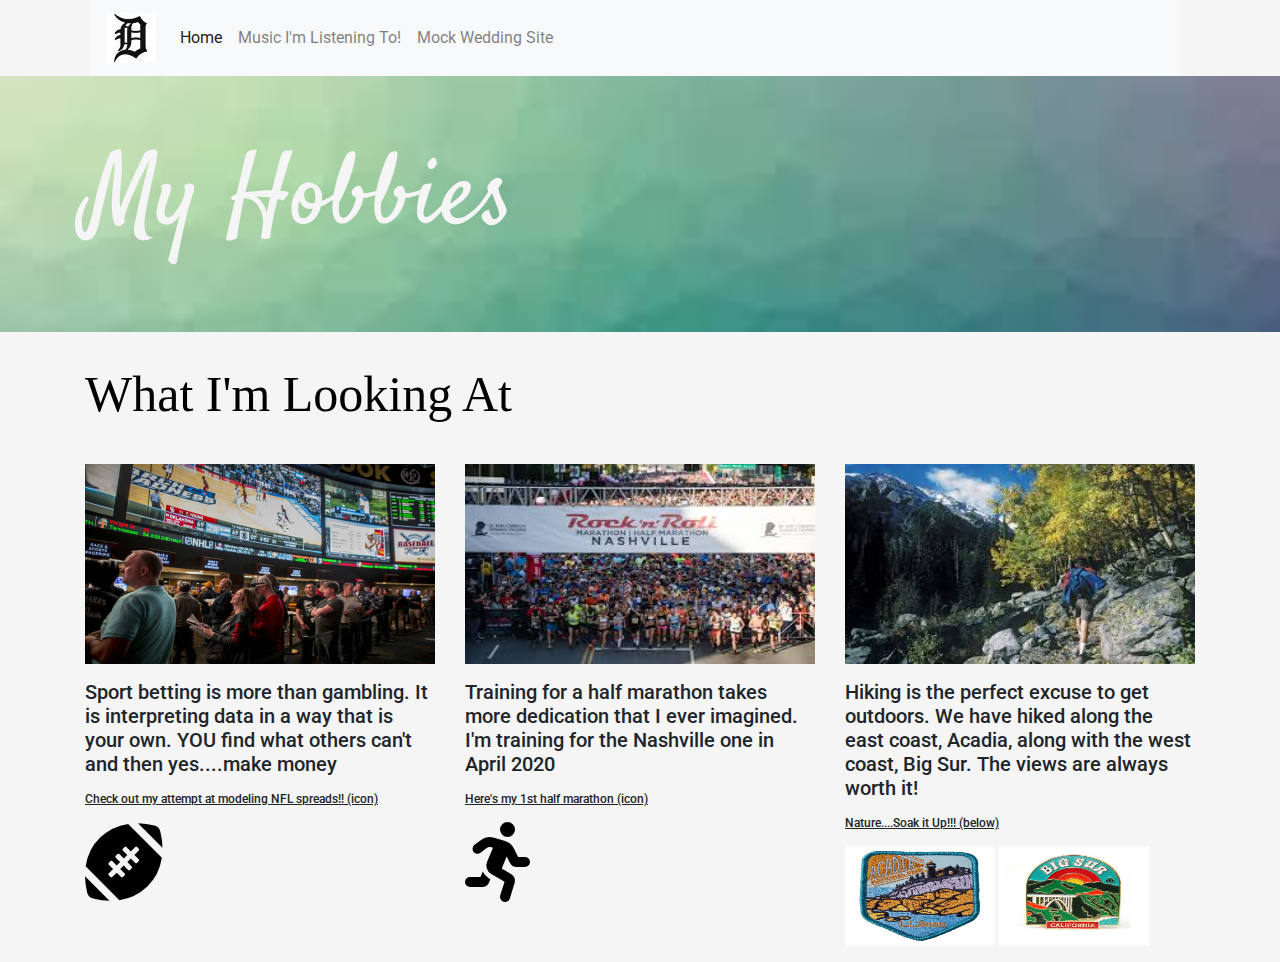
<file: index.html>
<!DOCTYPE html>
<html lang="en">
<head>
  <!-- Required meta tags -->
  <meta charset="utf-8">
  <meta name="viewport" content="width=device-width, initial-scale=1, shrink-to-fit=no">

  <!-- Google Fonts -->
  <!-- Swap out "Roboto" for the font(s) you want to use -->
  <link href="https://fonts.googleapis.com/css?family=Roboto|Arvo|Dancing+Script|Satisfy|ZCOOL+QingKe+HuangYou&display=swap" rel="stylesheet">
  
  <!-- Font Awesome -->
  <link rel="stylesheet" href="https://use.fontawesome.com/releases/v5.12.0/css/all.css" origin="anonymous">

  <!-- Bootstrap CSS -->
  <link rel="stylesheet" href="https://stackpath.bootstrapcdn.com/bootstrap/4.4.1/css/bootstrap.min.css" integrity="sha384-Vkoo8x4CGsO3+Hhxv8T/Q5PaXtkKtu6ug5TOeNV6gBiFeWPGFN9MuhOf23Q9Ifjh" crossorigin="anonymous">
  
  <!-- CSS -->
  <link rel="stylesheet" href="styles.css">

  <title>My Life!</title>
</head>
<body>
  <nav class="navbar navbar-expand-lg navbar-light bg-light">
    <a class="navbar-brand"><img src="English D.jpg" alt="D"></a>
    <button class="navbar-toggler" type="button" data-toggle="collapse" data-target="#navbarNav" aria-controls="navbarNav" aria-expanded="false" aria-label="Toggle navigation">
      <span class="navbar-toggler-icon"></span>
    </button>
    <div class="collapse navbar-collapse" id="navbarNav">
      <ul class="navbar-nav">
        <li class="nav-item active">
          <a class="nav-link" href="index.html">Home <span class="sr-only">(current)</span></a>
        </li>
        <li class="nav-item">
          <a class="nav-link" href="music.html">Music I'm Listening To!</a>
        </li>
        <li class="nav-item">
          <a class="nav-link" href="mockwedding.html">Mock Wedding Site</a>
        </li>
        
        
      </ul>
    </div>
  </nav>

  <div class="jumbotron jumbotron-fluid">
    <div class="container">
      <h1 class="display-4">My Hobbies</h1>
  </div>
  </div>
  <p> 
    <div class ="container">
      <div class="row">
        <div class ="col text-center">
      <h2>What I'm Looking At</h2>
    </div>
  </p>

  <div class="container">
    <div class="first">
      <div class="row">
        <div class="col"><img src="Sports Betting.jpg" alt="sportsbetting">
          <p><h3> Sport betting is more than gambling. It is interpreting data in a way that is your own. 
            YOU find what others can't and then yes....make money</h3></p>
          <p><h4>Check out my attempt at modeling NFL spreads!! (icon)</h4></p>
          <p><a class="fas fa-football-ball fa-5x" href="https://docs.google.com/spreadsheets/d/1rbetsvpSYOVrVm0mqaSkccJCy7_Cs1furze4Jes731I/edit#gid=1456623253" target="_blank">
          </i></a></p></div>
          <div class="col"><img src="Nashville Marathon.jpg" alt="Nashville">
            <p><h3>  Training for a half marathon takes more dedication that I ever imagined. I'm training
            for the Nashville one in April 2020 </h3></p>
            <p><h4>Here's my 1st half marathon (icon)</h4></p>
            <p><a class="fas fa-running fa-5x" href= "https://www.athlinks.com/event/5062/results/Event/732965/Course/1213517/Bib/2448" target="_blank"></a></p></div>
        <div class="col"><img src="Hiking.jpg" alt="hiking">
          <p><h3> Hiking is the perfect excuse to get outdoors.
            We have hiked along the east coast, Acadia, along with the west coast, Big Sur. The views are always worth it!
          </h3></p>
          <p><h4>Nature....Soak it Up!!! (below)</h4></p>
          <p><div class = "hiking"><a href="https://www.npca.org/parks/acadia-national-park?s_src=g_grants_ads&gclid=CjwKCAiAjrXxBRAPEiwAiM3DQn4ReVwrCdb5hqaqDg6LPgxmZuU6T3GEbzEUuqIJyjrYDQjhKj98dhoCwfoQAvD_BwE" target="_blank">
            <img src="Acadia.jpg" alt=""></a>
            <a href = "https://www.bigsurcalifornia.org/" target="_blank"> <img src="Big Sur.jpg"></a></p></div></div>
              </div>
    </div>  
  </div>  
</p>

<script src="https://code.jquery.com/jquery-3.4.1.slim.min.js" integrity="sha384-J6qa4849blE2+poT4WnyKhv5vZF5SrPo0iEjwBvKU7imGFAV0wwj1yYfoRSJoZ+n" crossorigin="anonymous"></script>
<script src="https://cdn.jsdelivr.net/npm/popper.js@1.16.0/dist/umd/popper.min.js" integrity="sha384-Q6E9RHvbIyZFJoft+2mJbHaEWldlvI9IOYy5n3zV9zzTtmI3UksdQRVvoxMfooAo" crossorigin="anonymous"></script>
<script src="https://stackpath.bootstrapcdn.com/bootstrap/4.4.1/js/bootstrap.min.js" integrity="sha384-wfSDF2E50Y2D1uUdj0O3uMBJnjuUD4Ih7YwaYd1iqfktj0Uod8GCExl3Og8ifwB6" crossorigin="anonymous"></script>
</body>

</html>
</file>
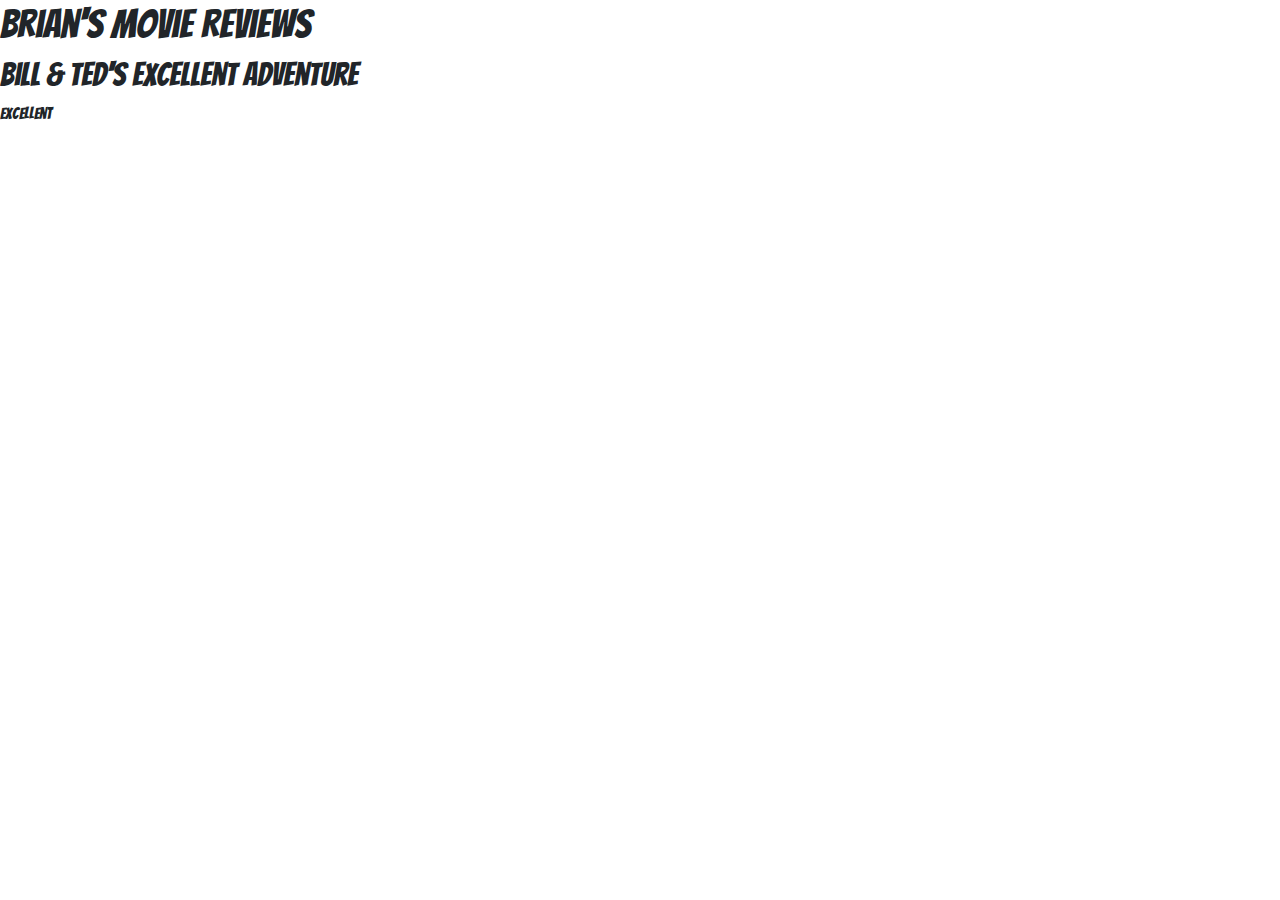
<file: Fonts.html>
<!doctype html>
<html lang="en">
  <head>
    <!-- Required meta tags -->
    <meta charset="utf-8">
    <meta name="viewport" content="width=device-width, initial-scale=1, shrink-to-fit=no">

    <!-- Google Fonts -->
    <!-- Swap out "Roboto" for the font(s) you want to use -->
    <link href="https://fonts.googleapis.com/css?family=Bangers&display=swap" rel="stylesheet">
    
    <!-- Font Awesome -->
    <link rel="stylesheet" href="https://use.fontawesome.com/releases/v5.12.0/css/all.css" integrity="sha384-UHRtZLI+pbxtHCWp1t77Bi1L4ZtiqrqD80Kn4Z8NTSRyMA2Fd33n5dQ8lWUE00s/" crossorigin="anonymous">

    <!-- Bootstrap CSS -->
    <link rel="stylesheet" href="https://stackpath.bootstrapcdn.com/bootstrap/4.4.1/css/bootstrap.min.css" integrity="sha384-Vkoo8x4CGsO3+Hhxv8T/Q5PaXtkKtu6ug5TOeNV6gBiFeWPGFN9MuhOf23Q9Ifjh" crossorigin="anonymous">
    
    <!-- Your own CSS -->
    <style>
      body{font-family: 'Bangers', cursive;}
    </style>

    <title>Hello world!</title>
  </head>
  <body>
    <!-- Your stuff goes here -->
      <h1> Brian's Movie Reviews</h1>

      <h2>Bill & Ted's Excellent Adventure</h2>
      <p>Excellent</p>
    <!-- Optional JavaScript -->
    <!-- jQuery first, then Popper.js, then Bootstrap JS -->
    <script src="https://code.jquery.com/jquery-3.4.1.slim.min.js" integrity="sha384-J6qa4849blE2+poT4WnyKhv5vZF5SrPo0iEjwBvKU7imGFAV0wwj1yYfoRSJoZ+n" crossorigin="anonymous"></script>
    <script src="https://cdn.jsdelivr.net/npm/popper.js@1.16.0/dist/umd/popper.min.js" integrity="sha384-Q6E9RHvbIyZFJoft+2mJbHaEWldlvI9IOYy5n3zV9zzTtmI3UksdQRVvoxMfooAo" crossorigin="anonymous"></script>
    <script src="https://stackpath.bootstrapcdn.com/bootstrap/4.4.1/js/bootstrap.min.js" integrity="sha384-wfSDF2E50Y2D1uUdj0O3uMBJnjuUD4Ih7YwaYd1iqfktj0Uod8GCExl3Og8ifwB6" crossorigin="anonymous"></script>
  </body>
</html>
</file>
<file: Forms.html>
<!doctype html>
<html lang="en">
  <head>
    <!-- Required meta tags -->
    <meta charset="utf-8">
    <meta name="viewport" content="width=device-width, initial-scale=1, shrink-to-fit=no">

    <!-- Google Fonts -->
    <!-- Swap out "Roboto" for the font(s) you want to use -->
    <link href="https://fonts.googleapis.com/css?family=Roboto&display=swap" rel="stylesheet">
    
    <!-- Font Awesome -->
    <link rel="stylesheet" href="https://use.fontawesome.com/releases/v5.12.0/css/all.css" integrity="sha384-UHRtZLI+pbxtHCWp1t77Bi1L4ZtiqrqD80Kn4Z8NTSRyMA2Fd33n5dQ8lWUE00s/" crossorigin="anonymous">

    <!-- Bootstrap CSS -->
    <link rel="stylesheet" href="https://stackpath.bootstrapcdn.com/bootstrap/4.4.1/css/bootstrap.min.css" integrity="sha384-Vkoo8x4CGsO3+Hhxv8T/Q5PaXtkKtu6ug5TOeNV6gBiFeWPGFN9MuhOf23Q9Ifjh" crossorigin="anonymous">
    
    <!-- Your own CSS -->
    <link rel="stylesheet" href="styles.css">

    <title>Hello world!</title>
  </head>
  <body>
    <!-- Your stuff goes here -->
    <form action="https://maps.google.com">
      <input type="text" name="q">
      <button type="submit">submit</button>
    </form>

    <!-- Optional JavaScript -->
    <!-- jQuery first, then Popper.js, then Bootstrap JS -->
    <script src="https://code.jquery.com/jquery-3.4.1.slim.min.js" integrity="sha384-J6qa4849blE2+poT4WnyKhv5vZF5SrPo0iEjwBvKU7imGFAV0wwj1yYfoRSJoZ+n" crossorigin="anonymous"></script>
    <script src="https://cdn.jsdelivr.net/npm/popper.js@1.16.0/dist/umd/popper.min.js" integrity="sha384-Q6E9RHvbIyZFJoft+2mJbHaEWldlvI9IOYy5n3zV9zzTtmI3UksdQRVvoxMfooAo" crossorigin="anonymous"></script>
    <script src="https://stackpath.bootstrapcdn.com/bootstrap/4.4.1/js/bootstrap.min.js" integrity="sha384-wfSDF2E50Y2D1uUdj0O3uMBJnjuUD4Ih7YwaYd1iqfktj0Uod8GCExl3Og8ifwB6" crossorigin="anonymous"></script>
  </body>
</html>
</file>
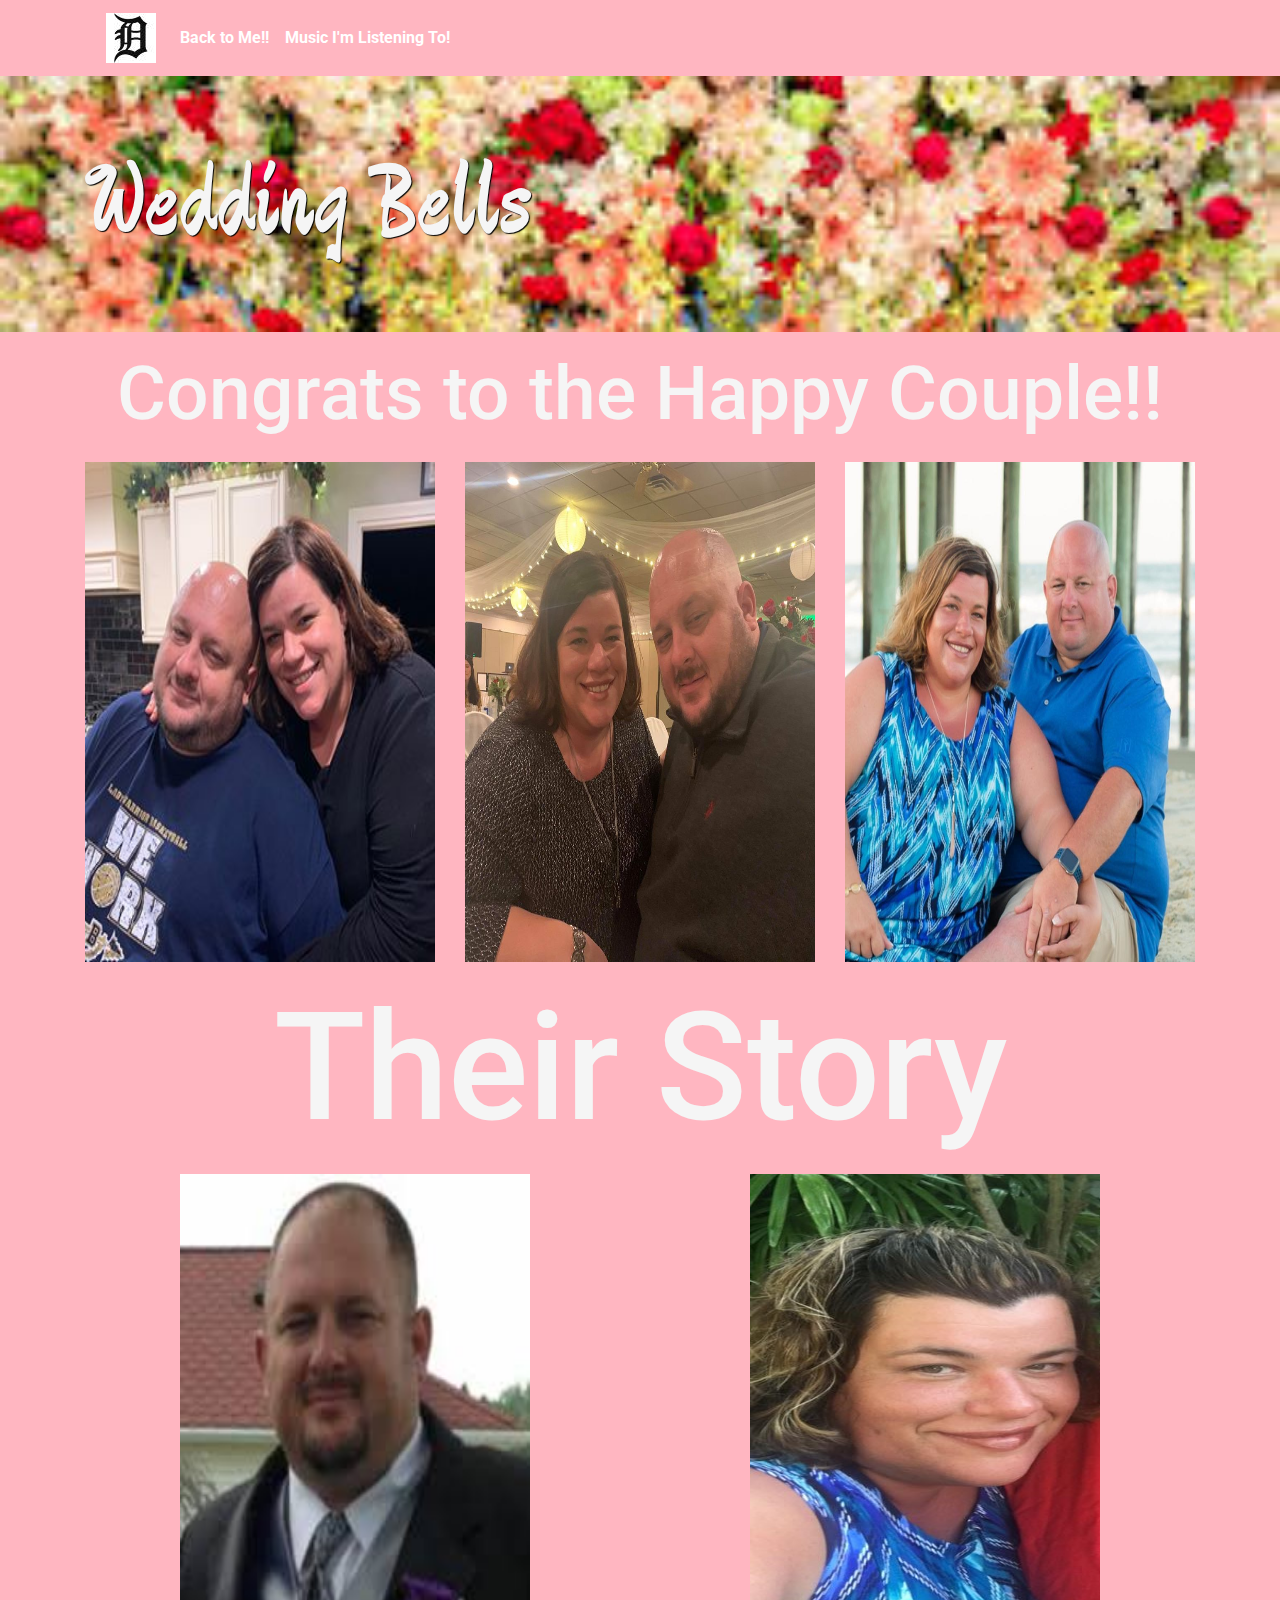
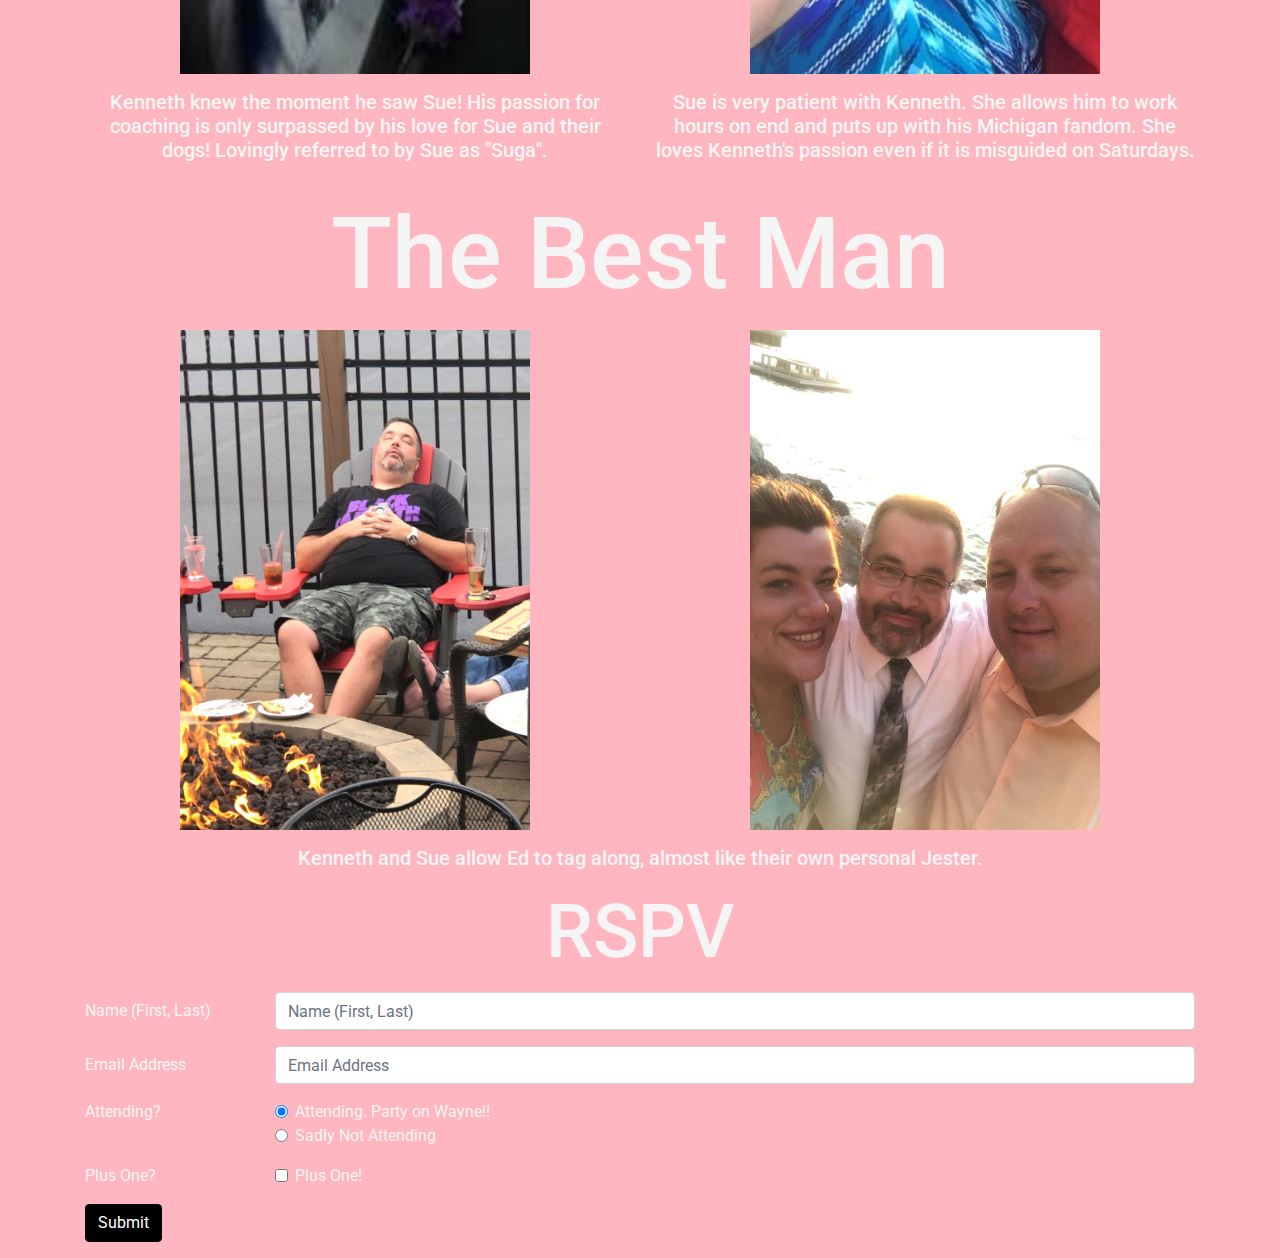
<file: mockwedding.html>
<!DOCTYPE html>
<html lang="en">
<head>
  <!-- Required meta tags -->
  <meta charset="utf-8">
  <meta name="viewport" content="width=device-width, initial-scale=1, shrink-to-fit=no">

  <!-- Google Fonts -->
  <!-- Swap out "Roboto" for the font(s) you want to use -->
  <link href="https://fonts.googleapis.com/css?family=Roboto|Arvo|Dancing+Script|Satisfy|Zhi+Mang+Xing|ZCOOL+QingKe+HuangYou&display=swap" rel="stylesheet">
  
  <!-- Font Awesome -->
  <link rel="stylesheet" href="https://use.fontawesome.com/releases/v5.12.0/css/all.css" origin="anonymous">

  <!-- Bootstrap CSS -->
  <link rel="stylesheet" href="https://stackpath.bootstrapcdn.com/bootstrap/4.4.1/css/bootstrap.min.css" integrity="sha384-Vkoo8x4CGsO3+Hhxv8T/Q5PaXtkKtu6ug5TOeNV6gBiFeWPGFN9MuhOf23Q9Ifjh" crossorigin="anonymous">
  
  <!-- CSS -->
  <link rel="stylesheet" href="stylesIII.css">

  <title>Mock Wedding!</title>
</head>
<body>
    <nav class="navbar navbar-expand-lg navbar-lightpink bg-lightpink">
        <a class="navbar-brand"><img src="English D.jpg" alt="D"></a>
        <button class="navbar-toggler" type="button" data-toggle="collapse" data-target="#navbarNav" aria-controls="navbarNav" aria-expanded="false" aria-label="Toggle navigation">
          <span class="navbar-toggler-icon"><i class="fas fa-bars"></i></span>
        </button>
        <div class="collapse navbar-collapse" id="navbarNav">
          <ul class="navbar-nav">
            <li class="nav-item active">
              <a class="nav-link" href="index.html">Back to Me!! <span class="sr-only">(current)</span></a>
            </li>
            <li class="nav-item">
              <a class="nav-link" href="music.html">Music I'm Listening To!</a>
            </li>          
          </ul>
        </div>
      </nav>

      <div class="jumbotron jumbotron-fluid">
        <div class="container">
          <h1 class="display-4">Wedding Bells</h1>
      </div>
      </div>
      <p> 
        <div class ="container">
          <div class="row">
            <div class ="col text-center">
          <h1>Congrats to the Happy Couple!!</h1>
            </div>
           </div>
        </div>
      </p>
      <div class="container">
        <div class="first">
          <div class="row"> 
              <div class="col"><img src="Kenny& Sue.jpg">
              </div>
              <div class="col"><img src="Kenny&Sue II.jpg">
              </div>
            <div class="col"><img src="Kenny&Sue III.jpg">
            </div>
           </div>
        </div>
       </div>
    <div class="container"><p><h3>Their Story</h3></p></div>
      <div class="container">
        <div class="Second">
          <div class="row">
            <div class="col"><img src="Kenneth Suit.jpg">
              <p><h4> Kenneth knew the moment he saw Sue! His passion for coaching is only surpassed by his love
                  for Sue and their dogs! Lovingly referred to by Sue as "Suga".</h4>
                </p>
            </div>
            <div class="col"><img src="Sue.jpg">
                <p><h4>  Sue is very patient with Kenneth. She allows him to work hours on end and puts up with 
                    his Michigan fandom. She loves Kenneth's passion even if it is misguided on Saturdays.
                    </h4>
                </p>
            </div>
          </div>
        </div>
     </div>

     <div class="container"><p><h2>  The Best Man  </h2></p></div>
      <div class="container">
        <div class="Third">
          <div class="row">
            <div class="col"><img src="Chuck.jpg"></div> <div class = "col"><img src ="Kenneth&Sue&Chuck.jpg">
            </div>
           </div>
        </div>
      </div>
      <p>
        <h4>Kenneth and Sue allow Ed to tag along, almost like their own personal Jester.</h4>
   </p>
     <div class="container"><p><h1>RSPV</h1></p></div>
     <div class="container"><p>
        <form>
            <div class="form-group row">
              <label for="inputEmail3" class="col-sm-2 col-form-label">Name (First, Last)</label>
              <div class="col-sm-10">
                <input type="email" class="form-control" id="inputEmail3" placeholder="Name (First, Last)">
              </div>
            </div>
            <div class="form-group row">
              <label for="inputPassword3" class="col-sm-2 col-form-label">Email Address</label>
              <div class="col-sm-10">
                <input type="password" class="form-control" id="inputPassword3" placeholder="Email Address">
              </div>
            </div>
            <fieldset class="form-group">
              <div class="row">
                <legend class="col-form-label col-sm-2 pt-0">Attending?</legend>
                <div class="col-sm-10">
                  <div class="form-check">
                    <input class="form-check-input" type="radio" name="gridRadios" id="gridRadios1" value="option1" checked>
                    <label class="form-check-label" for="gridRadios1">
                      Attending. Party on Wayne!!
                    </label>
                  </div>
                  <div class="form-check">
                    <input class="form-check-input" type="radio" name="gridRadios" id="gridRadios2" value="option2">
                    <label class="form-check-label" for="gridRadios2">
                      Sadly Not Attending
                    </label>
                  </div>
                </div>
              </div>
            </fieldset>
            <div class="form-group row">
                <div class="col-sm-2">Plus One?</div>
                <div class="col-sm-10">
                  <div class="form-check">
                    <input class="form-check-input" type="checkbox" id="gridCheck1">
                    <label class="form-check-label" for="gridCheck1">
                      Plus One!
                    </label>
                  </div>
                </div>
              </div>
              <div class="form-group row">
                <div class="col-sm-10">
                  <button type="submit" class="btn btn-primary">Submit</button>
                </div>
              </div>
            </form>
     </p></div>

<script src="https://code.jquery.com/jquery-3.4.1.slim.min.js" integrity="sha384-J6qa4849blE2+poT4WnyKhv5vZF5SrPo0iEjwBvKU7imGFAV0wwj1yYfoRSJoZ+n" crossorigin="anonymous"></script>
<script src="https://cdn.jsdelivr.net/npm/popper.js@1.16.0/dist/umd/popper.min.js" integrity="sha384-Q6E9RHvbIyZFJoft+2mJbHaEWldlvI9IOYy5n3zV9zzTtmI3UksdQRVvoxMfooAo" crossorigin="anonymous"></script>
<script src="https://stackpath.bootstrapcdn.com/bootstrap/4.4.1/js/bootstrap.min.js" integrity="sha384-wfSDF2E50Y2D1uUdj0O3uMBJnjuUD4Ih7YwaYd1iqfktj0Uod8GCExl3Og8ifwB6" crossorigin="anonymous"></script>
</body>
</html>
</file>
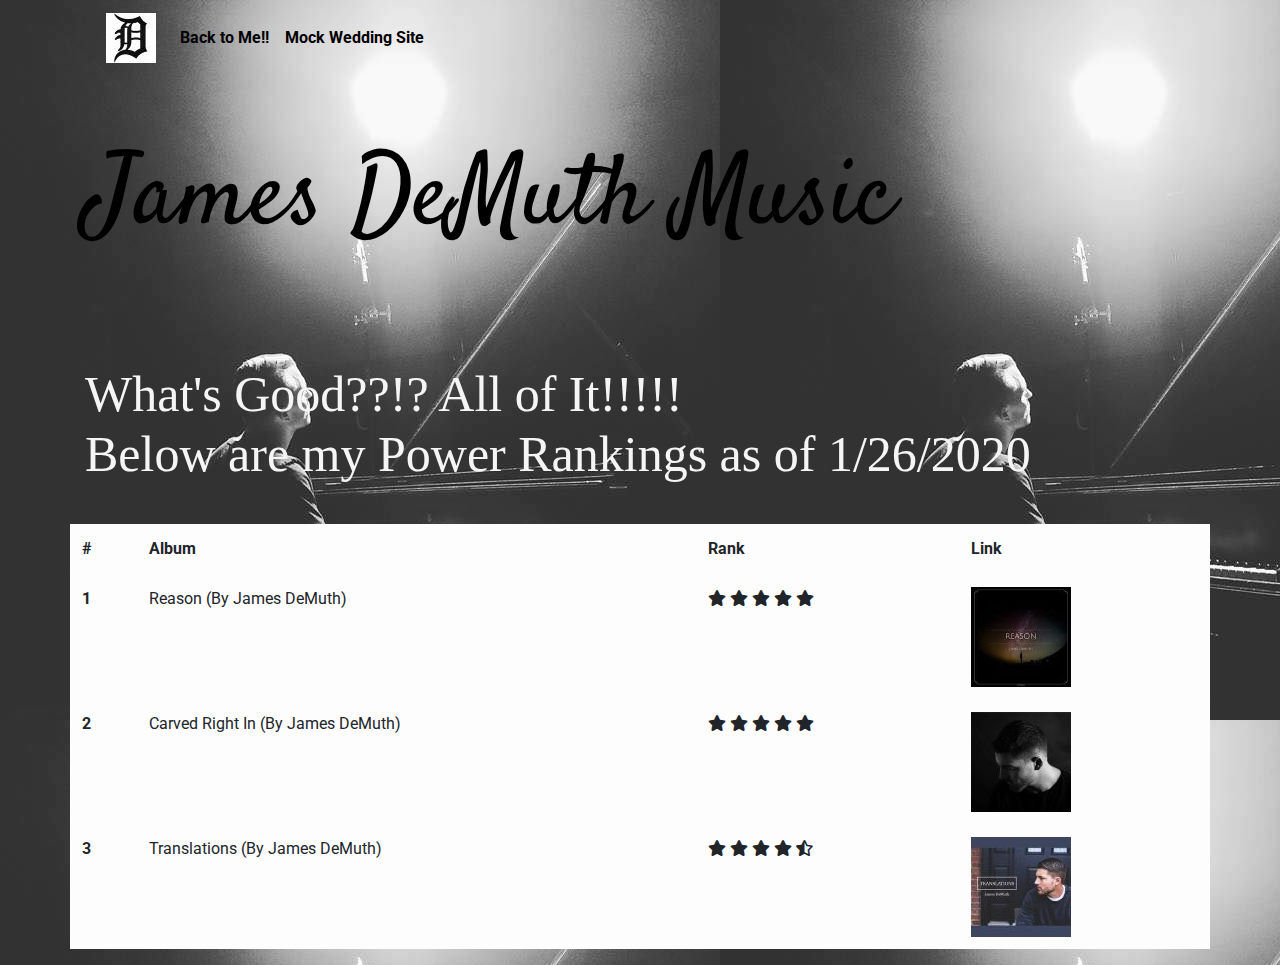
<file: music.html>
<!DOCTYPE html>
<html lang="en">
<head>
  <!-- Required meta tags -->
  <meta charset="utf-8">
  <meta name="viewport" content="width=device-width, initial-scale=1, shrink-to-fit=no">

  <!-- Google Fonts -->
  <!-- Swap out "Roboto" for the font(s) you want to use -->
  <link href="https://fonts.googleapis.com/css?family=Roboto|Arvo|Dancing+Script|Satisfy|ZCOOL+QingKe+HuangYou&display=swap" rel="stylesheet">
  
  <!-- Font Awesome -->
  <link rel="stylesheet" href="https://use.fontawesome.com/releases/v5.12.0/css/all.css" origin="anonymous">

  <!-- Bootstrap CSS -->
  <link rel="stylesheet" href="https://stackpath.bootstrapcdn.com/bootstrap/4.4.1/css/bootstrap.min.css" integrity="sha384-Vkoo8x4CGsO3+Hhxv8T/Q5PaXtkKtu6ug5TOeNV6gBiFeWPGFN9MuhOf23Q9Ifjh" crossorigin="anonymous">
  
  <!-- CSS -->
  <link rel="stylesheet" href="stylesII.css">

  <title>James DeMuth</title>
</head>
<body>
    <nav class="navbar navbar-expand-lg navbar-black bg-black">
        <a class="navbar-brand"><img src="English D.jpg" alt="D"></a>
        <button class="navbar-toggler" type="button" data-toggle="collapse" data-target="#navbarNav" aria-controls="navbarNav" aria-expanded="false" aria-label="Toggle navigation">
          <span class="navbar-toggler-icon"><i class="fas fa-bars"></i></span>
        </button>
        <div class="collapse navbar-collapse" id="navbarNav">
          <ul class="navbar-nav">
            <li class="nav-item active">
              <a class="nav-link" href="index.html">Back to Me!! <span class="sr-only">(current)</span></a>
            </li>
            <li class="nav-item">
              <a class="nav-link" href="mockwedding.html">Mock Wedding Site</a>
            </li>
          </ul>
        </div>
    </nav>

  <div class="jumbotron jumbotron-fluid">
    <div class="container">
      <h1 class="display-4">James DeMuth Music</h1>
  </div>
  </div>
  <p> 
    <div class ="container">
      <div class="row">
        <div class ="col text-center">
      <h2>What's Good??!?                    All of It!!!!!
      <p>Below are my Power Rankings as of 1/26/2020</p></h2>
    </div>
  </p>
<p>
    <table class="table table-light">
        <thead>
          <tr>
            <th scope="col">#</th>
            <th scope="col">Album</th>
            <th scope="col">Rank</th>
            <th scope="col">Link</th>
          </tr>
        </thead>
        <tbody>
          <tr>
            <th scope="row">1</th>
            <td>Reason (By James DeMuth)</td>
            <td><i class="fas fa-star"></i>
                <i class="fas fa-star"></i>
                <i class="fas fa-star"></i>
                <i class="fas fa-star"></i>
                <i class="fas fa-star"></i>
            </td></td>
            <td><a href = "https://open.spotify.com/album/2PSIBWH3x19NccQcwsAcnI" target="_blank">
                <img src="Reasons.jpg"></a></td>
          </tr>
          <tr>
            <th scope="row">2</th>
            <td>Carved Right In (By James DeMuth)</td>
            <td><i class="fas fa-star"></i>
                <i class="fas fa-star"></i>
                <i class="fas fa-star"></i>
                <i class="fas fa-star"></i>
                <i class="fas fa-star"></i>
            </td></td>
            <td><a href = "https://open.spotify.com/album/5uuDkNL61zRACQAupBPl8I" target="_blank">
                <img src="James Candid.jpg"></a></td>
          </tr>
          <tr>
            <th scope="row">3</th>
            <td>Translations (By James DeMuth)</td>
            <td><i class="fas fa-star"></i>
                <i class="fas fa-star"></i>
                <i class="fas fa-star"></i>
                <i class="fas fa-star"></i>
                <i class="fas fa-star-half-alt"></i>
            </td>
            <td><a href = "https://open.spotify.com/album/3X73R59wU9w7UPtJafq03d" target="_blank">
                 <img src="Translations.jpg"></a></td>
       </tr>
        </tbody>
      </table>
</p>
<script src="https://code.jquery.com/jquery-3.4.1.slim.min.js" integrity="sha384-J6qa4849blE2+poT4WnyKhv5vZF5SrPo0iEjwBvKU7imGFAV0wwj1yYfoRSJoZ+n" crossorigin="anonymous"></script>
<script src="https://cdn.jsdelivr.net/npm/popper.js@1.16.0/dist/umd/popper.min.js" integrity="sha384-Q6E9RHvbIyZFJoft+2mJbHaEWldlvI9IOYy5n3zV9zzTtmI3UksdQRVvoxMfooAo" crossorigin="anonymous"></script>
<script src="https://stackpath.bootstrapcdn.com/bootstrap/4.4.1/js/bootstrap.min.js" integrity="sha384-wfSDF2E50Y2D1uUdj0O3uMBJnjuUD4Ih7YwaYd1iqfktj0Uod8GCExl3Og8ifwB6" crossorigin="anonymous"></script>
</body>
</html>
</file>
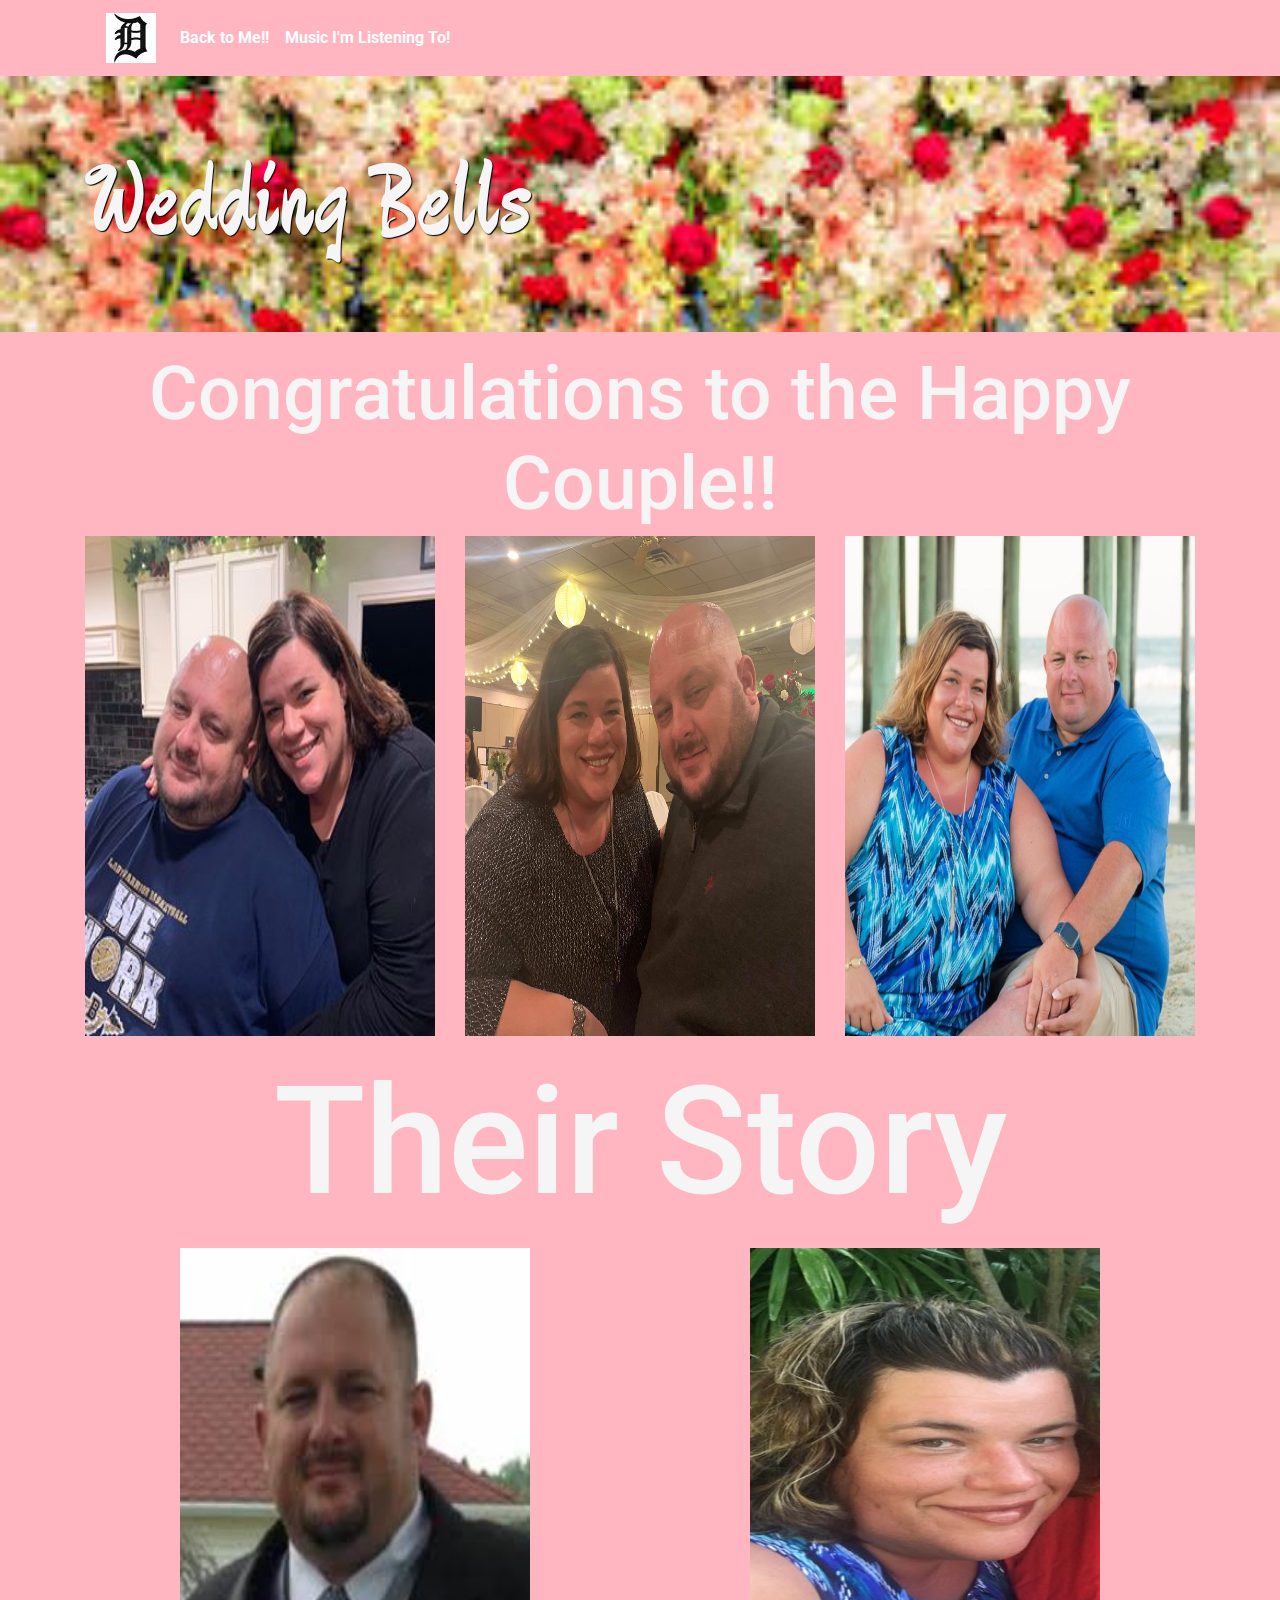
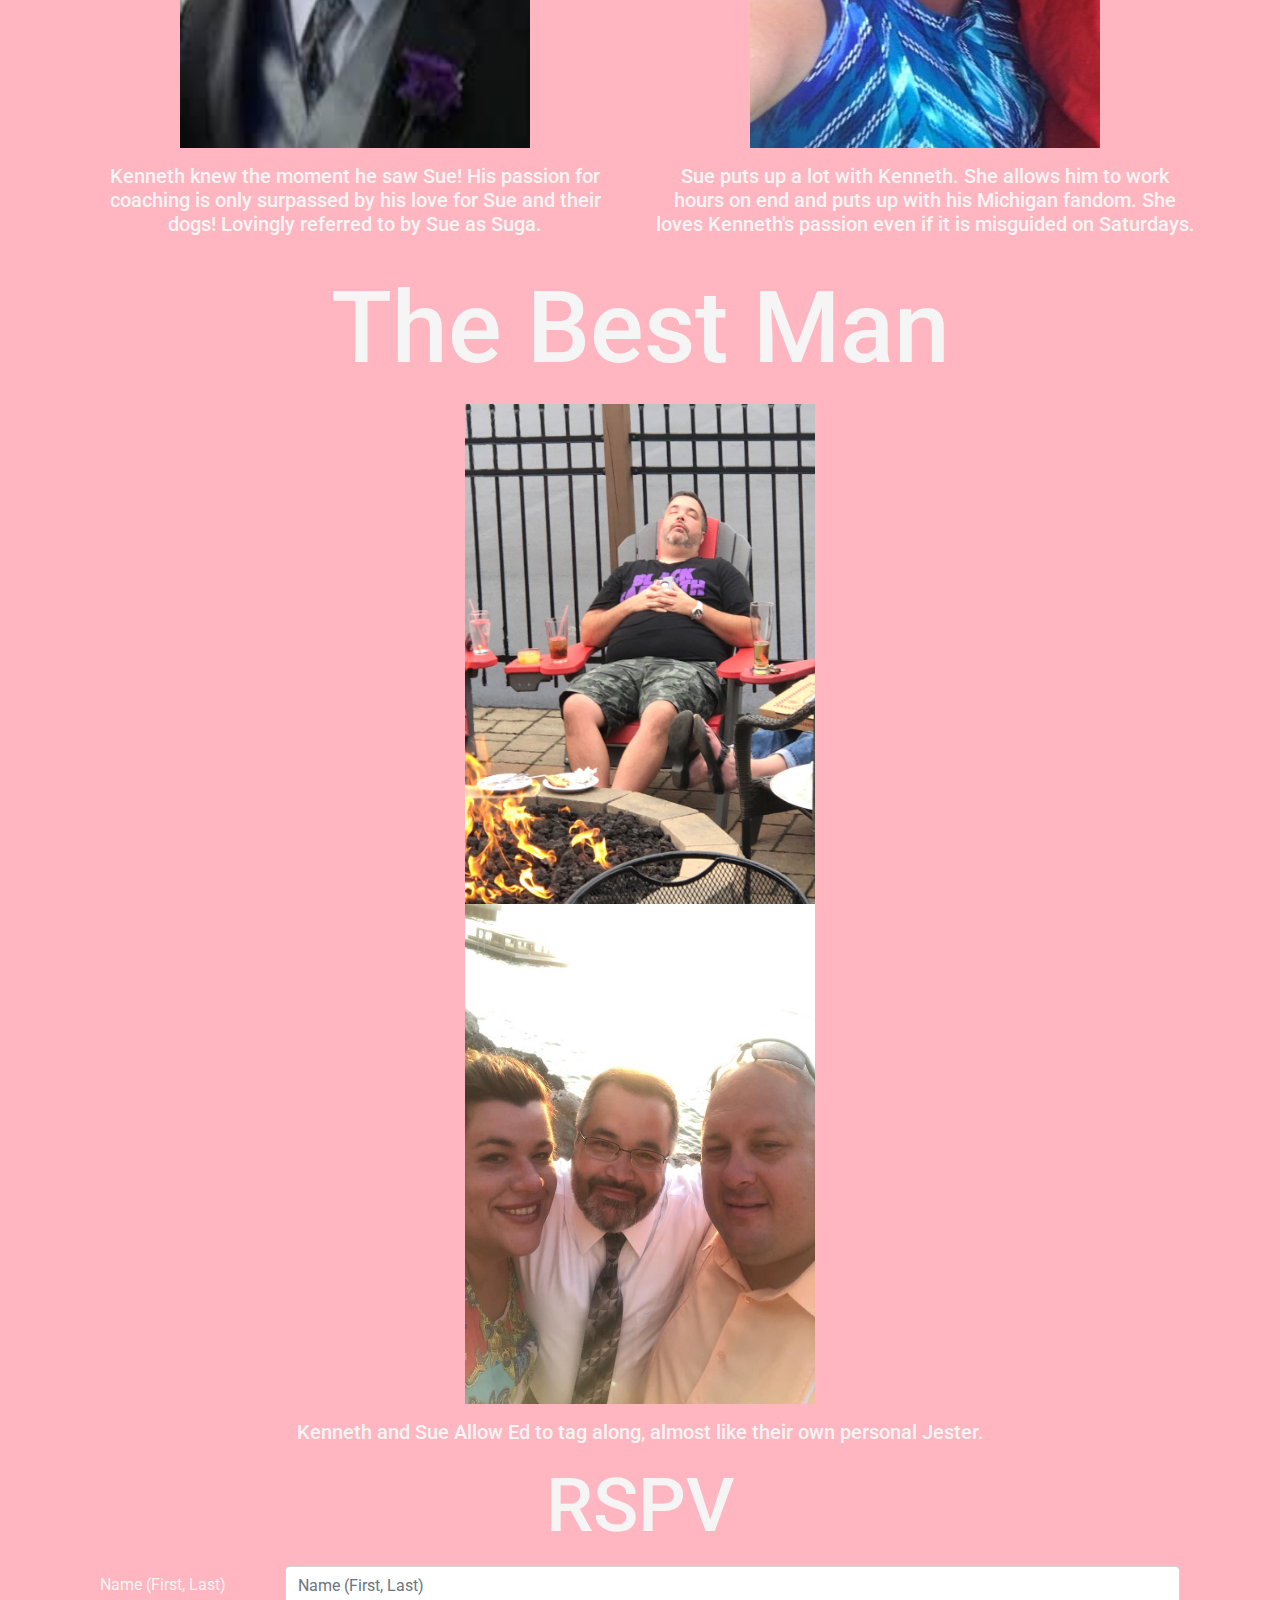
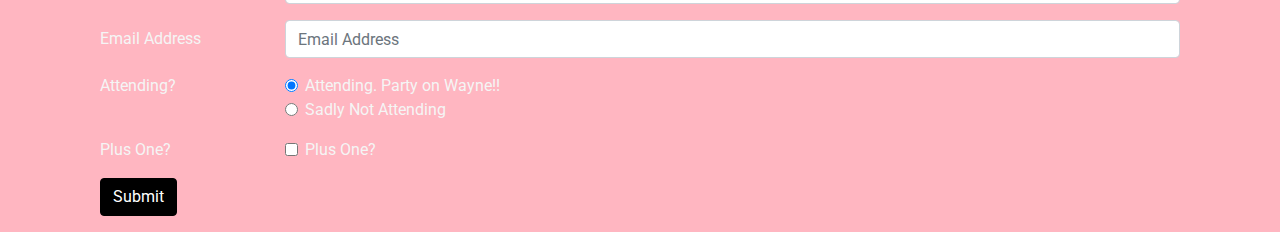
<file: Wedding.html>
<!DOCTYPE html>
<html lang="en">
<head>
  <!-- Required meta tags -->
  <meta charset="utf-8">
  <meta name="viewport" content="width=device-width, initial-scale=1, shrink-to-fit=no">

  <!-- Google Fonts -->
  <!-- Swap out "Roboto" for the font(s) you want to use -->
  <link href="https://fonts.googleapis.com/css?family=Roboto|Arvo|Dancing+Script|Satisfy|Zhi+Mang+Xing|ZCOOL+QingKe+HuangYou&display=swap" rel="stylesheet">
  
  <!-- Font Awesome -->
  <link rel="stylesheet" href="https://use.fontawesome.com/releases/v5.12.0/css/all.css" origin="anonymous">

  <!-- Bootstrap CSS -->
  <link rel="stylesheet" href="https://stackpath.bootstrapcdn.com/bootstrap/4.4.1/css/bootstrap.min.css" integrity="sha384-Vkoo8x4CGsO3+Hhxv8T/Q5PaXtkKtu6ug5TOeNV6gBiFeWPGFN9MuhOf23Q9Ifjh" crossorigin="anonymous">
  
  <!-- CSS -->
  <link rel="stylesheet" href="stylesIII.css">

  <title>Wedding!</title>
</head>
<body>
    <nav class="navbar navbar-expand-lg navbar-lightpink bg-lightpink">
        <a class="navbar-brand"><img src="English D.jpg" alt="D"></a>
        <button class="navbar-toggler" type="button" data-toggle="collapse" data-target="#navbarNav" aria-controls="navbarNav" aria-expanded="false" aria-label="Toggle navigation">
          <span class="navbar-toggler-icon"><i class="fas fa-bars"></i></span>
        </button>
        <div class="collapse navbar-collapse" id="navbarNav">
          <ul class="navbar-nav">
            <li class="nav-item active">
              <a class="nav-link" href="https://bcd9493.github.io/index.html">Back to Me!! <span class="sr-only">(current)</span></a>
            </li>
            <li class="nav-item">
              <a class="nav-link" href="https://bcd9493.github.io/music.html">Music I'm Listening To!</a>
            </li>          
          </ul>
        </div>
      </nav>

      <div class="jumbotron jumbotron-fluid">
        <div class="container">
          <h1 class="display-4">Wedding Bells</h1>
      </div>
      </div>
      <p> 
        <div class ="container">
          <div class="row">
            <div class ="col text-center">
          <h1>Congratulations to the Happy Couple!!</h1>
        </div>
      </p>
      <div class="container">
        <div class="first">
          <div class="row"> 
              <div class="col"><img src="Kenny& Sue.jpg">
              </div>
              <div class="col"><img src="Kenny&Sue II.jpg">
            </div>
            <div class="col"><img src="Kenny&Sue III.jpg">
            </div>
        <div class="container"><p><h3>Their Story</h3></p></div>
      <div class="container">
        <div class="Second">
          <div class="row">
            <div class="col"><img src="Kenneth Suit.jpg">
              <p><h4> Kenneth knew the moment he saw Sue! His passion for coaching is only surpassed by his love
                  for Sue and their dogs! Lovingly referred to by Sue as Suga.</h4>
                </p>
            </div>
            <div class="col"><img src="Sue.jpg">
                <p><h4>  Sue puts up a lot with Kenneth. She allows him to work hours on end and puts up with 
                    his Michigan fandom. She loves Kenneth's passion even if it is misguided on Saturdays.
                    </h4>
                </p>
            </div>
          </div>
        </div>
     </div>

     <div class="container"><p><h2>  The Best Man  </h2></p></div>
      <div class="container">
        <div class="Second">
          <div class="row">
            <div class="col"><img src="Chuck.jpg"><img src = "Kenneth&Sue&Chuck.jpg">
              <p><h4> Kenneth and Sue Allow Ed to tag along, almost like their own personal Jester.</h4>
                </p>
     <div class="container"><p><h1>RSPV</h1></p></div>
     <div class="container"><p>
        <form>
            <div class="form-group row">
              <label for="inputEmail3" class="col-sm-2 col-form-label">Name (First, Last)</label>
              <div class="col-sm-10">
                <input type="email" class="form-control" id="inputEmail3" placeholder="Name (First, Last)">
              </div>
            </div>
            <div class="form-group row">
              <label for="inputPassword3" class="col-sm-2 col-form-label">Email Address</label>
              <div class="col-sm-10">
                <input type="password" class="form-control" id="inputPassword3" placeholder="Email Address">
              </div>
            </div>
            <fieldset class="form-group">
              <div class="row">
                <legend class="col-form-label col-sm-2 pt-0">Attending?</legend>
                <div class="col-sm-10">
                  <div class="form-check">
                    <input class="form-check-input" type="radio" name="gridRadios" id="gridRadios1" value="option1" checked>
                    <label class="form-check-label" for="gridRadios1">
                      Attending. Party on Wayne!!
                    </label>
                  </div>
                  <div class="form-check">
                    <input class="form-check-input" type="radio" name="gridRadios" id="gridRadios2" value="option2">
                    <label class="form-check-label" for="gridRadios2">
                      Sadly Not Attending
                    </label>
                  </div>
                </div>
              </div>
            </fieldset>
            <div class="form-group row">
                <div class="col-sm-2">Plus One?</div>
                <div class="col-sm-10">
                  <div class="form-check">
                    <input class="form-check-input" type="checkbox" id="gridCheck1">
                    <label class="form-check-label" for="gridCheck1">
                      Plus One?
                    </label>
                  </div>
                </div>
              </div>
              <div class="form-group row">
                <div class="col-sm-10">
                  <button type="submit" class="btn btn-primary">Submit</button>
                </div>
              </div>
            </form>
     </p></div>

<script src="https://code.jquery.com/jquery-3.4.1.slim.min.js" integrity="sha384-J6qa4849blE2+poT4WnyKhv5vZF5SrPo0iEjwBvKU7imGFAV0wwj1yYfoRSJoZ+n" crossorigin="anonymous"></script>
<script src="https://cdn.jsdelivr.net/npm/popper.js@1.16.0/dist/umd/popper.min.js" integrity="sha384-Q6E9RHvbIyZFJoft+2mJbHaEWldlvI9IOYy5n3zV9zzTtmI3UksdQRVvoxMfooAo" crossorigin="anonymous"></script>
<script src="https://stackpath.bootstrapcdn.com/bootstrap/4.4.1/js/bootstrap.min.js" integrity="sha384-wfSDF2E50Y2D1uUdj0O3uMBJnjuUD4Ih7YwaYd1iqfktj0Uod8GCExl3Og8ifwB6" crossorigin="anonymous"></script>
</body>
</html>
</file>
<file: styles.css>
.navbar {margin-left: 90px; margin-right: 100px}
body {background-color: whitesmoke;}
h1{color: whitesmoke; font-size: 100px; text-align:left; }
h2{color: black; font-size: 50px; font-family: 'dancing+scrip', 'cursive';margin-bottom: 40px; text-align:left;}
.jumbotron {font-family: 'satisfy', 'cursive'; 
    background-image: url(Cool.jpg); background-size: cover;}
.first img {height:200px; width: 350px; margin: auto;}
.display-4 {font-size: 100px; }
h3 {font-size: 20px}
h4 {font-size: 12px; text-decoration: underline;}
.hiking img {height:100px; width: 150px; margin: auto; background-color: whitesmoke;}
.fas {color: black}
</file>
<file: stylesIII.css>
.navbar {margin-left: 90px; margin-right: 100px;}
.nav-link {color: white; font-weight: bold;}
body {background-color: lightpink; color:whitesmoke}
.jumbotron {font-family: 'Zhi Mang Xing'; color: whitesmoke;
    background-image: url(WeddingBells.jpg); background-size: cover; margin: auto} 
.display-4 {font-size: 100px; text-align: left; text-shadow:  1px 1px 1px black}  
.first img {height:500px; width: 350px; ;}
.Second img {display:block; margin: auto; height: 500px; width: 350px}
.Third img {display: block; margin: auto; height: 500px; width: 350px}
h3 {font-size: 150px; text-align: center}
h1 {font-size: 75px; text-align: center}
h2 {font-size: 100px; text-align: center}
h4 {font-size: 20px; text-align: center}
.btn {background-color:black; border-color: black; color: white}
.fas {color: white;}
.button {color:pink; }
</file>
<file: stylesII.css>
.navbar {margin-left: 90px; margin-right: 100px;}
.nav-link {color:black; font-weight: bold;}
.icon-bar {background-color: white;}
body {background-color: black; background-image: url(Jimmy\ Piano.jpg);}
h1{color: black; outline: whitesmoke; font-size: 100px; text-align:left; }
h2{color: whitesmoke; font-size: 50px; font-family: 'dancing+scrip', 'cursive';margin-bottom: 40px; 
    text-align:left;}
.jumbotron {font-family: 'satisfy', 'cursive';
    background-color: transparent; background-size: cover;}   
.display-4 {font-size: 100px; }
</file>
